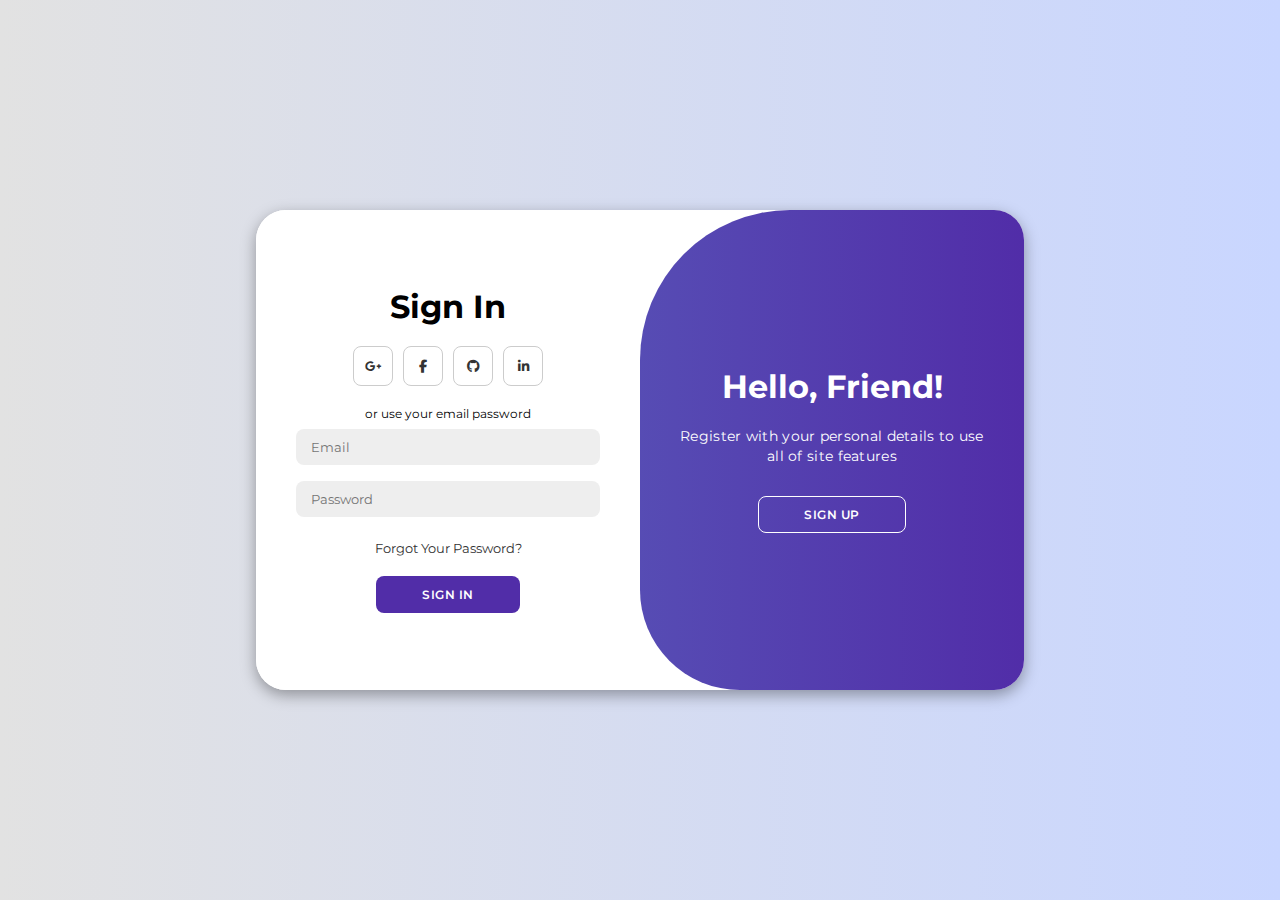
<file: login.html>
<!DOCTYPE html>
<html lang="en">

<head>
  <meta charset="UTF-8" />
  <meta name="viewport" content="width=device-width, initial-scale=1.0" />
  <link rel="stylesheet" href="https://cdnjs.cloudflare.com/ajax/libs/font-awesome/6.4.2/css/all.min.css" />
  <link rel="stylesheet" href="/css/login.css" />
  <title>Login Page</title>
</head>

<body>
  <div class="container" id="container">
    <div class="form-container sign-up">
      <form>
        <h1>Create Account</h1>
        <div class="social-icons">
          <a href="#" class="icon"><i class="fa-brands fa-google-plus-g"></i></a>
          <a href="#" class="icon"><i class="fa-brands fa-facebook-f"></i></a>
          <a href="#" class="icon"><i class="fa-brands fa-github"></i></a>
          <a href="#" class="icon"><i class="fa-brands fa-linkedin-in"></i></a>
        </div>
        <span>or use your email for registration</span>
        <input type="text" placeholder="Name" />
        <input type="email" placeholder="Email" />
        <input type="password" placeholder="Password" />
        <button>Sign Up</button>
      </form>
    </div>
    <div class="form-container sign-in">
      <form>
        <h1>Sign In</h1>
        <div class="social-icons">
          <a href="#" class="icon"><i class="fa-brands fa-google-plus-g"></i></a>
          <a href="#" class="icon"><i class="fa-brands fa-facebook-f"></i></a>
          <a href="#" class="icon"><i class="fa-brands fa-github"></i></a>
          <a href="#" class="icon"><i class="fa-brands fa-linkedin-in"></i></a>
        </div>
        <span>or use your email password</span>
        <input type="email" placeholder="Email" />
        <input type="password" placeholder="Password" />
        <a href="#">Forgot Your Password?</a>
        <button>Sign In</button>
      </form>
    </div>
    <div class="toggle-container">
      <div class="toggle">
        <div class="toggle-panel toggle-left">
          <h1>Welcome Back!</h1>
          <p>Enter your personal details to use all of site features</p>
          <button class="hidden" id="login">Sign In</button>
        </div>
        <div class="toggle-panel toggle-right">
          <h1>Hello, Friend!</h1>
          <p>
            Register with your personal details to use all of site features
          </p>
          <button class="hidden" id="register">Sign Up</button>
        </div>
      </div>
    </div>
  </div>

  <script src="/scripts/script.js"></script>
</body>

</html>
</file>
<file: css/login.css>
@import url("https://fonts.googleapis.com/css2?family=Montserrat:wght@300;400;500;600;700&display=swap");

* {
  margin: 0;
  padding: 0;
  box-sizing: border-box;
  font-family: "Montserrat", sans-serif;
}

body {
  background-color: #c9d6ff;
  background: linear-gradient(to right, #e2e2e2, #c9d6ff);
  display: flex;
  align-items: center;
  justify-content: center;
  flex-direction: column;
  height: 100vh;
}

.container {
  background-color: #fff;
  border-radius: 30px;
  box-shadow: 0 5px 15px rgba(0, 0, 0, 0.35);
  position: relative;
  overflow: hidden;
  width: 768px;
  max-width: 100%;
  min-height: 480px;
}

.container p {
  font-size: 14px;
  line-height: 20px;
  letter-spacing: 0.3px;
  margin: 20px 0;
}

.container span {
  font-size: 12px;
}

.container a {
  color: #333;
  font-size: 13px;
  text-decoration: none;
  margin: 15px 0 10px;
}

.container button {
  background-color: #512da8;
  color: #fff;
  font-size: 12px;
  padding: 10px 45px;
  border: 1px solid transparent;
  border-radius: 8px;
  font-weight: 600;
  letter-spacing: 0.5px;
  text-transform: uppercase;
  margin-top: 10px;
  cursor: pointer;
}

.container button.hidden {
  background-color: transparent;
  border-color: #fff;
}

.container form {
  background-color: #fff;
  display: flex;
  align-items: center;
  justify-content: center;
  flex-direction: column;
  padding: 0 40px;
  height: 100%;
}

.container input {
  background-color: #eee;
  border: none;
  margin: 8px 0;
  padding: 10px 15px;
  font-size: 13px;
  border-radius: 8px;
  width: 100%;
  outline: none;
}

.form-container {
  position: absolute;
  top: 0;
  height: 100%;
  transition: all 0.6s ease-in-out;
}

.sign-in {
  left: 0;
  width: 50%;
  z-index: 2;
}

.container.active .sign-in {
  transform: translateX(100%);
}

.sign-up {
  left: 0;
  width: 50%;
  opacity: 0;
  z-index: 1;
}

.container.active .sign-up {
  transform: translateX(100%);
  opacity: 1;
  z-index: 5;
  animation: move 0.6s;
}

@keyframes move {
  0%,
  49.99% {
    opacity: 0;
    z-index: 1;
  }
  50%,
  100% {
    opacity: 1;
    z-index: 5;
  }
}

.social-icons {
  margin: 20px 0;
}

.social-icons a {
  border: 1px solid #ccc;
  border-radius: 20%;
  display: inline-flex;
  justify-content: center;
  align-items: center;
  margin: 0 3px;
  width: 40px;
  height: 40px;
}

.toggle-container {
  position: absolute;
  top: 0;
  left: 50%;
  width: 50%;
  height: 100%;
  overflow: hidden;
  transition: all 0.6s ease-in-out;
  border-radius: 150px 0 0 100px;
  z-index: 1000;
}

.container.active .toggle-container {
  transform: translateX(-100%);
  border-radius: 0 150px 100px 0;
}

.toggle {
  background-color: #512da8;
  height: 100%;
  background: linear-gradient(to right, #5c6bc0, #512da8);
  color: #fff;
  position: relative;
  left: -100%;
  height: 100%;
  width: 200%;
  transform: translateX(0);
  transition: all 0.6s ease-in-out;
}

.container.active .toggle {
  transform: translateX(50%);
}

.toggle-panel {
  position: absolute;
  width: 50%;
  height: 100%;
  display: flex;
  align-items: center;
  justify-content: center;
  flex-direction: column;
  padding: 0 30px;
  text-align: center;
  top: 0;
  transform: translateX(0);
  transition: all 0.6s ease-in-out;
}

.toggle-left {
  transform: translateX(-200%);
}

.container.active .toggle-left {
  transform: translateX(0);
}

.toggle-right {
  right: 0;
  transform: translateX(0);
}

.container.active .toggle-right {
  transform: translateX(200%);
}
</file>
